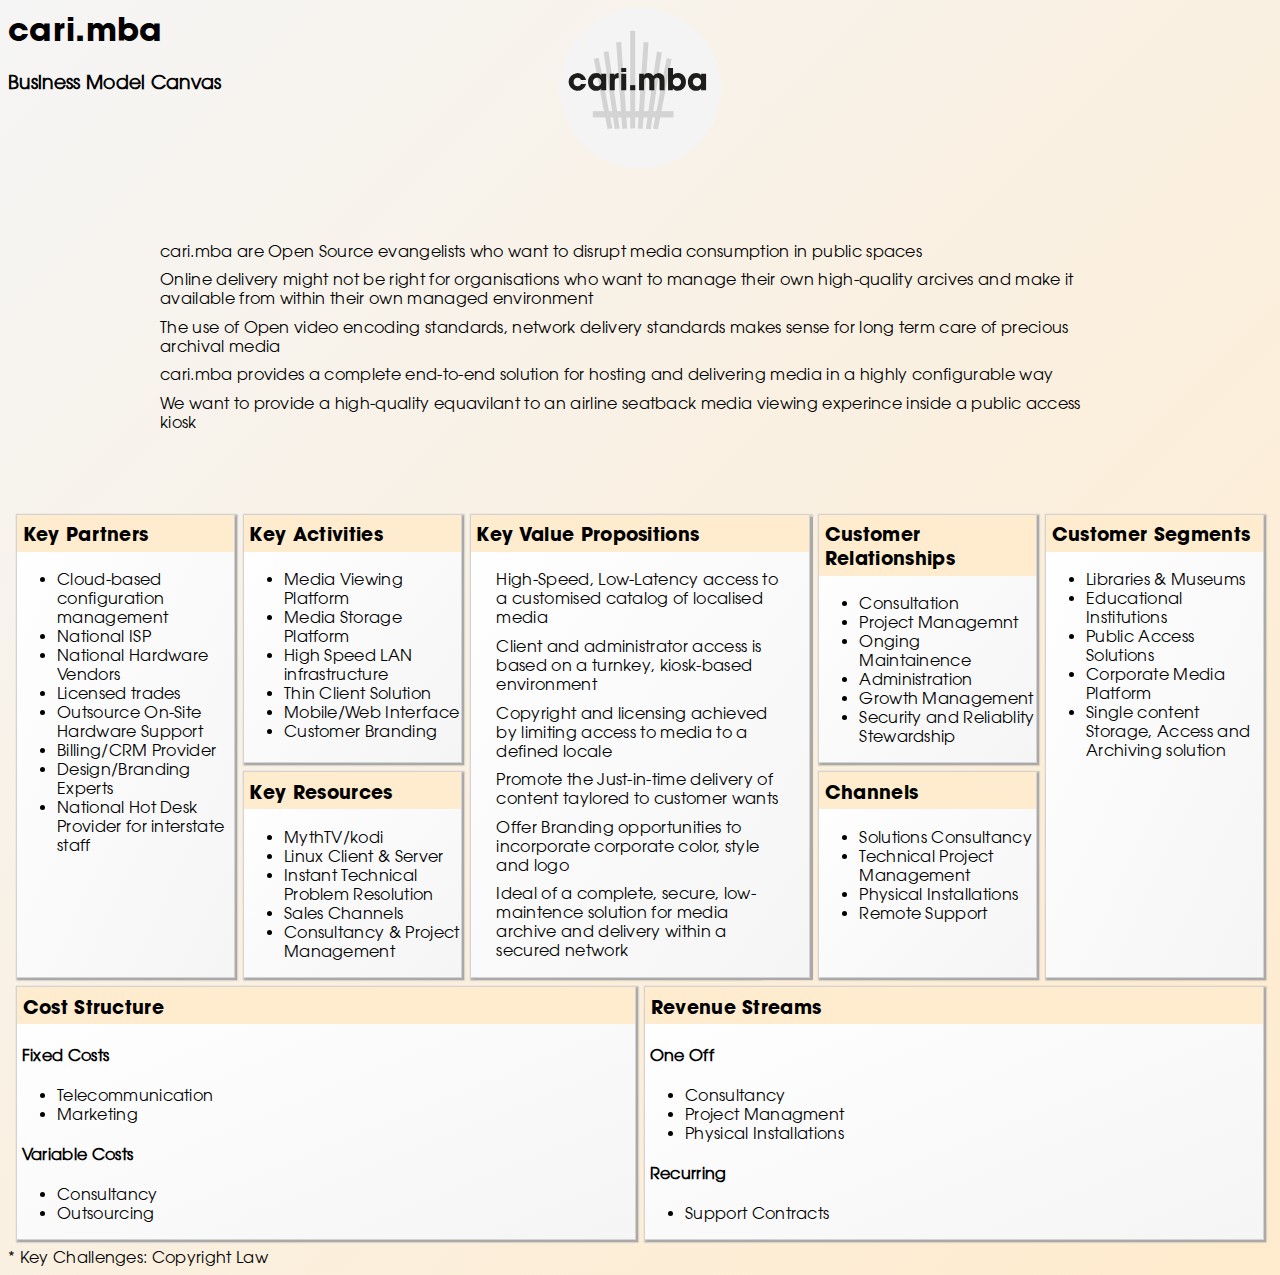
<file: business_model_canvas/index.htm>
<html>
    <head>
        <title>cari.mba - Business Model Canvas</title>
        <link rel="stylesheet" href="bmc.css">
    </head>
    <body>
        <header>
            <h1>cari.mba</h1>
            <h3>Business Model Canvas</h3>
        </header>
        <aside>
            <p>cari.mba are Open Source evangelists who want to disrupt media consumption in public spaces</p>
            <p>Online delivery might not be right for organisations who want to manage their own high-quality arcives and make it available from within their own managed environment</p>
            <p>The use of Open video encoding standards, network delivery standards makes sense for long term care of precious archival media</p>
            <p>cari.mba provides a complete end-to-end solution for hosting and delivering media in a highly configurable way</p>
            <p>We want to provide a high-quality equavilant to an airline seatback media viewing experince inside a public access kiosk</p>
        </aside>
        <div class="wrapper" id="grid_wrapper_top">
            <section class="cat_box" id="key_partners">
                <h3>Key Partners</h3>
                <ul>
                    <li>Cloud-based configuration management</li>
                    <li>National ISP</li>
                    <li>National Hardware Vendors</li>
                    <li>Licensed trades</li>
                    <li>Outsource On-Site Hardware Support</li>
                    <li>Billing/CRM Provider</li>
                    <li>Design/Branding Experts</li>
                    <li>National Hot Desk Provider for interstate staff</li>
                </ul>
            </section>
            <section class="cat_box" id="key_activities">
                <h3>Key Activities</h3>
                <ul>
                    <li>Media Viewing Platform</li>
                    <li>Media Storage Platform</li>
                    <li>High Speed LAN infrastructure</li>
                    <li>Thin Client Solution</li>
                    <li>Mobile/Web Interface</li>
                    <li>Customer Branding</li>
                </ul>            
            </section>
            <section class="cat_box" id="key_resources">
                <h3>Key Resources</h3>
                <ul>
                    <li>MythTV/kodi</li>
                    <li>Linux Client &amp; Server</li>
                    <li>Instant Technical Problem Resolution</li>
                    <li>Sales Channels</li>
                    <li>Consultancy &amp; Project Management</li>
                </ul>                    
            </section>
            <section class="cat_box" id="value_propositions">
                <h3>Key Value Propositions</h3>
                <p>High-Speed, Low-Latency access to a customised catalog of localised media</p>
                <p>Client and administrator access is based on a turnkey, kiosk-based environment</p>
                <p>Copyright and licensing achieved by limiting access to media to a defined locale</p>
                <p>Promote the Just-in-time delivery of content taylored to customer wants</p>
                <p>Offer Branding opportunities to incorporate corporate color, style and logo</p>
                <p>Ideal of a complete, secure, low-maintence solution for media archive and delivery within a secured network</p>
            </section>
            <section class="cat_box" id="customer_relationships">
                <h3>Customer Relationships</h3>
                <ul>
                    <li>Consultation</li>
                    <li>Project Managemnt</li>
                    <li>Onging Maintainence</li>
                    <li>Administration</li>
                    <li>Growth Management</li>
                    <li>Security and Reliablity Stewardship</li>
                </ul>    
            </section>
            <section class="cat_box" id="channels">
                <h3>Channels</h3>
                <ul>
                    <li>Solutions Consultancy</li>
                    <li>Technical Project Management</li>
                    <li>Physical Installations</li>
                    <li>Remote Support</li>
                </ul>               
            </section>
            <section class="cat_box" id="customer_segments">
                <h3>Customer Segments</h3>
                <ul>
                    <li>Libraries &amp; Museums</li>
                    <li>Educational Institutions</li>
                    <li>Public Access Solutions</li>
                    <li>Corporate Media Platform</li>
                    <li>Single content Storage, Access and Archiving solution</li>
                </ul>    
            </section>
        </div>
        <div class="wrapper" id="grid_wrapper_bottom">
            <section class="cat_box" id="cost_structure">
                <h3>Cost Structure</h3>
                <h4>Fixed Costs</h4>
                <ul>
                    <li>Telecommunication</li>
                    <li>Marketing</li>
                </ul>  
                <h4>Variable Costs</h4>
                <ul>
                    <li>Consultancy</li>
                    <li>Outsourcing</li>
                </ul>                  
            </section>
            <section class="cat_box" id="revenue_streams">
                <h3>Revenue Streams</h3>
                <h4>One Off</h4>
                <ul>
                    <li>Consultancy</li>
                    <li>Project Managment</li>
                    <li>Physical Installations</li>
                </ul>  
                <h4>Recurring</h4>
                <ul>
                    <li>Support Contracts</li>
                </ul>    
            </section>
        </div>
        * Key Challenges: Copyright Law
    </body>
</html>
</file>
<file: business_model_canvas/bmc.css>
@font-face {
    font-family: Avantgarde;
    src: url('../fonts/ITC Avant Garde Gothic LT Book Regular.otf');
}
@font-face {
    font-family: AvantgardeBlack;
    src: url('../fonts/ITC Avant Garde Gothic LT Bold.otf');
}

body {
    background: linear-gradient(to bottom right, whitesmoke, blanchedalmond);
    font-family: Avantgarde;
    letter-spacing: .02em;

}
header {
    height: 10em;
    background-image: url('../img/carimba_noslogan.svg');
    background-repeat: no-repeat;
    background-position: top center;
}
h1 {
    font-family: AvantgardeBlack;
}
aside {
    width: 80%;
    margin: 0 auto;
    padding: 4em 0 4em 0;
}
aside p {
    padding: 0 1em 0 1em;
    margin: .6em;
}
.wrapper {
    margin: .5em;
}
#grid_wrapper_top {
    display: grid;  
    grid-gap: .5em;   
    grid-template-columns: 18fr 18fr 28fr 18fr 18fr;
    grid-template-rows: auto auto; 
}
#key_partners {
    grid-column: 1;
    grid-row: 1 / span 2;
}
#key_activities {
    grid-column: 2;
    grid-row: 1;
}
#key_resources {
    grid-column: 2;
    grid-row: 2;    
}
#value_propositions {
    grid-column: 3;
    grid-row: 1 / span 2;    
}
#customer_relationships {
    grid-column: 4;
    grid-row: 1;    
}
#channels {
    grid-column: 4;
    grid-row: 2;   
}
#customer_segments {
    grid-column: 5;
    grid-row: 1 / span 2;   
}
#grid_wrapper_bottom {
    display: grid;  
    grid-gap: .5em;   
    grid-template-columns: 50fr 50fr;
    grid-template-rows: auto; 
}
#cost_structure {
    grid-column: 1;
    grid-row: 1;   
}
#revenue_streams {
    grid-column: 2;
    grid-row: 1;  
}
.cat_box {
    background: linear-gradient(to bottom right,white, whitesmoke);
    border: 1px solid lightgray;
    overflow: hidden;
    box-shadow: .1em .1em .1em .1em darkgray;
}
.cat_box h3 {
    font-family: AvantgardeBlack;
    background: blanchedalmond;
    padding: .4em .3em .3em .3em;
    border: 0;
    margin-top: 0;
}
.cat_box h4 {
    padding: 0 .3em 0 .3em;
}
.cat_box p {
    padding: 0 1em 0 1em;
    margin: .6em;
}
</file>
